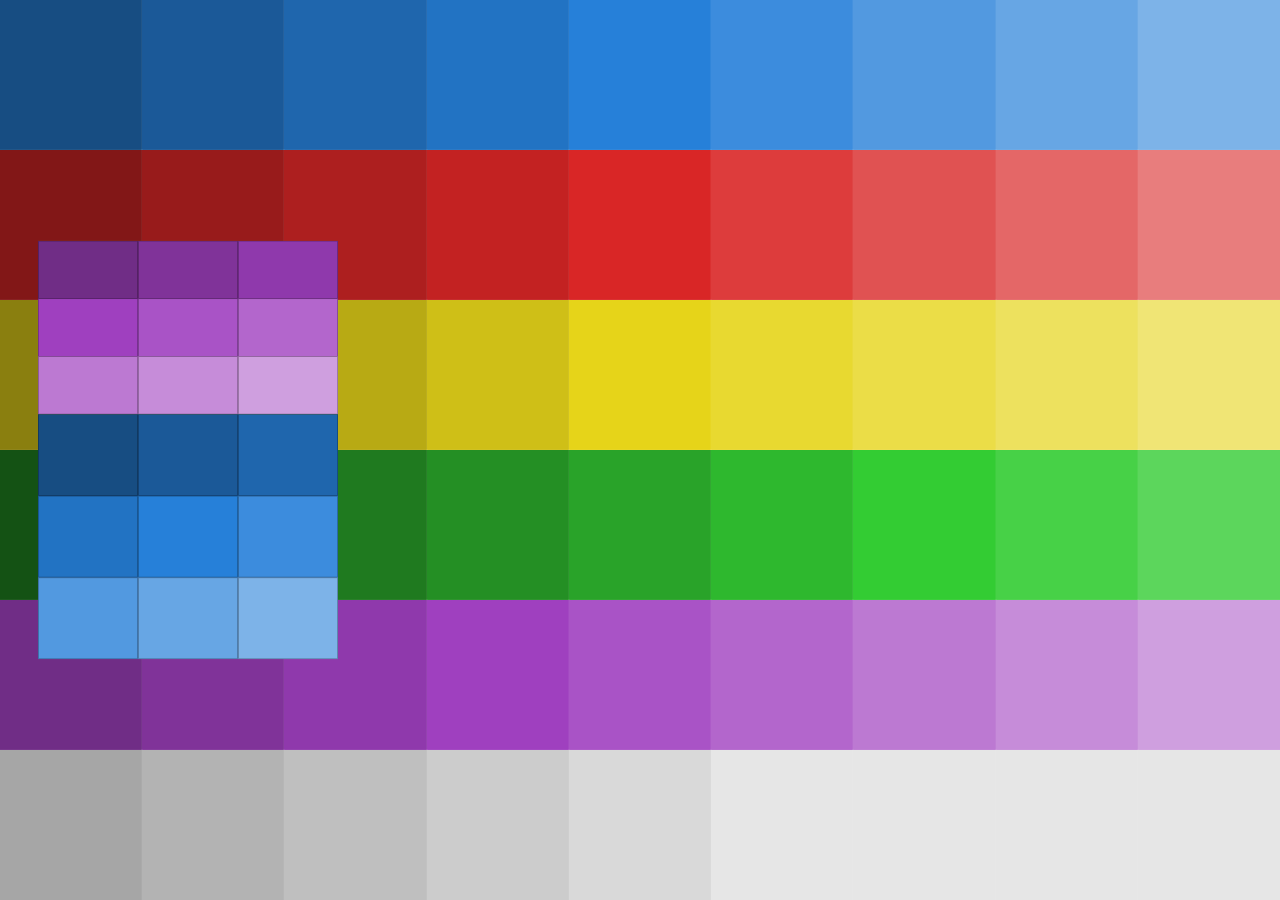
<file: Project/index.html>
<!DOCTYPE html>
<html lang="en">
<head>
  <meta charset="UTF-8">
  <meta name="viewport" content="width=device-width,initial-scale=1.0">
  <title>Interactive Archive Cube – v3</title>
  <link rel="stylesheet" href="styles.css">
</head>
<body>
  <div id="moodboard"></div>

  <div id="scene">
    <div id="cube"></div>
  </div>

  <script src="app.js"></script>
</body>
</html>
</file>
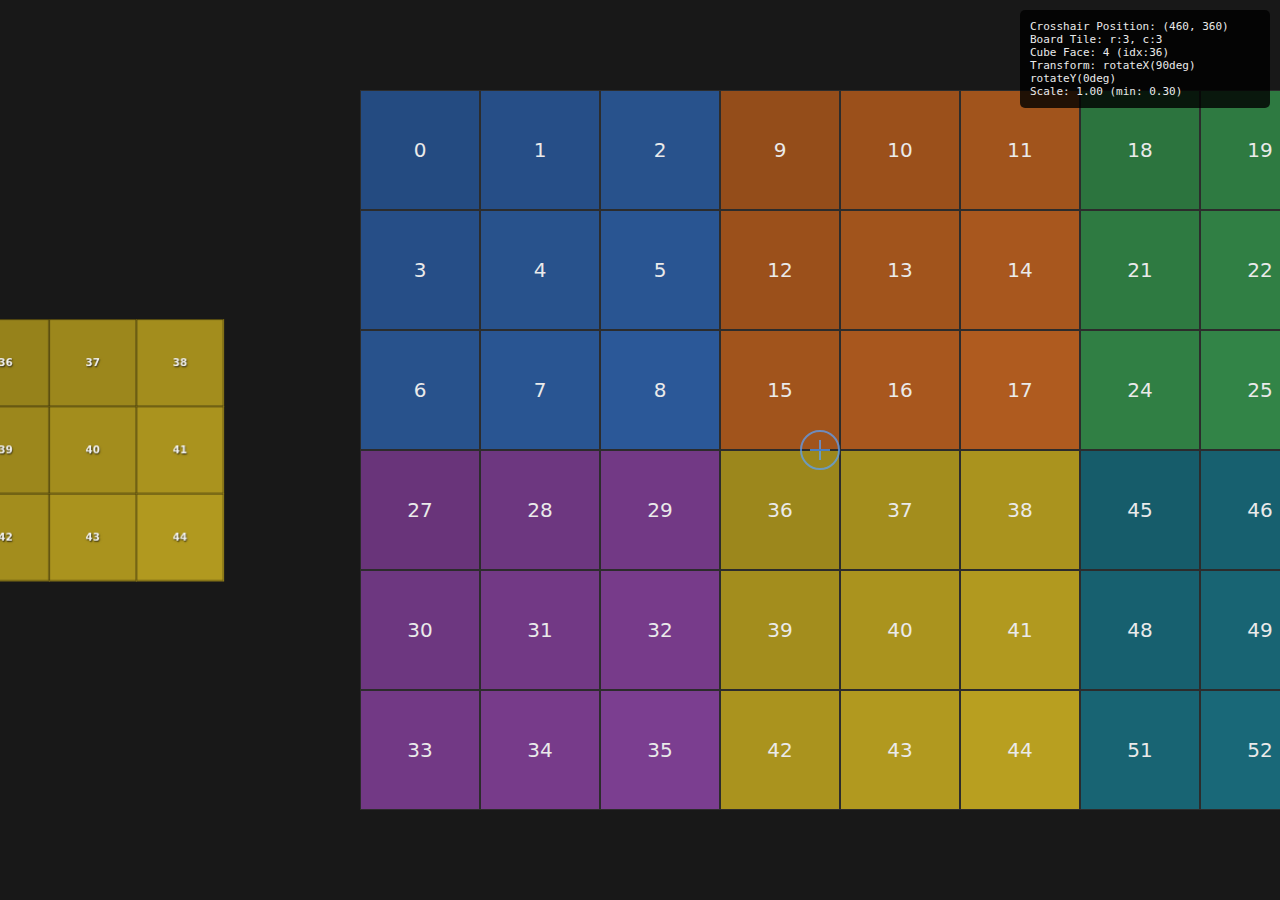
<file: Website Core/Skeleton/Website Core.html>
<!DOCTYPE html>
<html lang="en">
<head>
<meta charset="utf-8"/>
<title>Miro‑Lite · coloured board + nav‑cube</title>
<meta name="viewport" content="width=device-width,initial-scale=1"/>
<style>
/* ───────── VISUAL CONFIG ───────── */
:root{
  --tile:120px;           /* one board tile */
  --cube:360px;           /* nav‑cube = 3 × tile */
  --bg:#181818;           /* global background */
  --grid:#2c2c2c;         /* board grid lines */
  --hilite:#5aa3ff;       /* selection border */
}

*{box-sizing:border-box; margin:0; padding:0; user-select:none;}
body{background:var(--bg); color:#eaeaea; font-family:system-ui, sans-serif; overflow:hidden;}

/* ─── CUBE WRAP (responsive left panel) ─── */
#cubeWrap{
  position:absolute; 
  left:0; 
  top:0; 
  bottom:0; 
  width:min(var(--cube), 30vw, 50vh); 
  max-width:min(360px, 30vw, 50vh);
  display:flex; 
  align-items:center; 
  justify-content:center; 
  pointer-events:none; 
  z-index:10;
}

/* ─── NAV CUBE (responsive) ─── */
#scene{
  position:relative; 
  width:min(var(--cube), 30vw, 50vh); 
  height:min(var(--cube), 30vw, 50vh); 
  max-width:min(360px, 30vw, 50vh);
  max-height:min(360px, 30vw, 50vh);
  perspective:800px; 
  pointer-events:auto; 
  overflow:visible;
}
#cube{
  position:absolute; 
  inset:0; 
  transform-style:preserve-3d; 
  transition:transform .4s cubic-bezier(.25,.85,.35,1.1);
}
.cTile{
  position:absolute; 
  width:calc(min(var(--cube), 30vw, 50vh)/3); 
  height:calc(min(var(--cube), 30vw, 50vh)/3); 
  max-width:calc(min(360px, 30vw, 50vh)/3);
  max-height:calc(min(360px, 30vw, 50vh)/3);
  display:flex; 
  align-items:center; 
  justify-content:center; 
  font-size:clamp(8px,1.2vw,14px); 
  border:1px solid rgba(0,0,0,.6); 
  opacity:.96; 
  cursor:pointer; 
  backface-visibility:hidden;
}
/* show numbers on cube for debugging */
.cTile>span{display:block; color:#fff; font-weight:bold; text-shadow:1px 1px 2px rgba(0,0,0,0.8);}
.cTile[data-visible="true"]{outline:2px solid var(--hilite);} /* active tile border */

/* ─── BOARD (responsive) ─── */
#boardWrapper{
  position:absolute; 
  inset:0 0 0 min(var(--cube), 30vw, 50vh); 
  overflow:hidden; 
  cursor:grab;
  touch-action:none;
}
#board{
  position:absolute; 
  display:grid; 
  grid-template-columns:repeat(9, var(--tile)); 
  grid-template-rows:repeat(6, var(--tile));
  touch-action:none;
}
.tile{
  width:var(--tile); 
  height:var(--tile); 
  display:flex; 
  align-items:center; 
  justify-content:center; 
  font-size:clamp(12px,1.8vw,20px); 
  border:1px solid var(--grid); 
  transition:filter .2s ease;
}
.tile[data-visible="true"]{outline:2px solid var(--hilite);} /* selection */

/* ─── CROSSHAIR ─── */
#crosshair{
  position:absolute;
  left:50%;
  top:50%;
  width:40px;
  height:40px;
  margin:-20px 0 0 -20px;
  border:2px solid var(--hilite);
  border-radius:50%;
  pointer-events:none;
  z-index:20;
  opacity:0.7;
}
#crosshair::before{
  content:'';
  position:absolute;
  left:50%;
  top:50%;
  width:2px;
  height:20px;
  background:var(--hilite);
  margin:-10px 0 0 -1px;
}
#crosshair::after{
  content:'';
  position:absolute;
  left:50%;
  top:50%;
  width:20px;
  height:2px;
  background:var(--hilite);
  margin:-1px 0 0 -10px;
}

/* ─── DEBUG INFO ─── */
#debugInfo{
  position:absolute;
  top:10px;
  right:10px;
  background:rgba(0,0,0,0.8);
  padding:10px;
  border-radius:5px;
  font-family:monospace;
  font-size:11px;
  z-index:30;
  min-width:200px;
  max-width:250px;
}

/* ─── MOBILE OPTIMIZATIONS ─── */
@media (max-width: 768px) {
  #cubeWrap {
    width:min(200px, 35vw, 40vh);
    max-width:min(200px, 35vw, 40vh);
  }
  #scene {
    width:min(200px, 35vw, 40vh);
    height:min(200px, 35vw, 40vh);
    max-width:min(200px, 35vw, 40vh);
    max-height:min(200px, 35vw, 40vh);
  }
  .cTile {
    width:calc(min(200px, 35vw, 40vh)/3);
    height:calc(min(200px, 35vw, 40vh)/3);
    max-width:calc(min(200px, 35vw, 40vh)/3);
    max-height:calc(min(200px, 35vw, 40vh)/3);
    font-size:clamp(6px,1vw,10px);
  }
  #boardWrapper {
    inset:0 0 0 min(200px, 35vw, 40vh);
  }
  #debugInfo {
    font-size:10px;
    min-width:150px;
    max-width:200px;
  }
}
</style>
</head>
<body>
  <div id="cubeWrap">
    <div id="scene"><div id="cube"></div></div>
  </div>
  <div id="boardWrapper">
    <div id="board"></div>
    <div id="crosshair"></div>
  </div>
  <div id="debugInfo">
    <div>Crosshair Position: <span id="crosshairPos">-</span></div>
    <div>Board Tile: <span id="boardTile">-</span></div>
    <div>Cube Face: <span id="cubeFace">-</span></div>
    <div>Transform: <span id="transform">-</span></div>
    <div>Scale: <span id="scaleInfo">-</span></div>
  </div>
<script>
/*──────────────── COLOUR CONSTANTS ───────────────*/
const FACE_BASE=[
  {h:215, s:56, l:36}, // front - face 0
  {h: 25, s:70, l:38}, // right - face 1
  {h:135, s:45, l:35}, // back - face 2
  {h:285, s:40, l:38}, // left - face 3
  {h: 50, s:70, l:40}, // top - face 4
  {h:190, s:65, l:28}  // bottom - face 5
];

/*──────────────── GEOMETRY CONSTANTS ───────────────*/
const TILE=parseFloat(getComputedStyle(document.documentElement).getPropertyValue('--tile'));
const CUBE_BASE=parseFloat(getComputedStyle(document.documentElement).getPropertyValue('--cube'));
const BOARD_COLS=9, BOARD_ROWS=6; // overall grid
const FACE_TILES=9, FACES=6;      // cube logic

/* face layout in board grid (3×2 of faces) */
const FACE_NET=[[0,1,2],[3,4,5]];

/* helper: board row/col → idx (0‑53) */
function idxFromRC(row,col){
  const netRow=Math.floor(row/3), netCol=Math.floor(col/3);
  if(netRow>1||netCol>2) return -1;
  const face=FACE_NET[netRow][netCol];
  const rIn=row%3, cIn=col%3;
  return face*FACE_TILES + rIn*3 + cIn;
}
function faceOf(idx){return Math.floor(idx / FACE_TILES);} // 0‑5

// Get responsive cube size
function getCubeSize() {
  const isMobile = window.innerWidth <= 768;
  if (isMobile) {
    return Math.min(200, window.innerWidth * 0.35, window.innerHeight * 0.4);
  }
  return Math.min(CUBE_BASE, window.innerWidth * 0.3, window.innerHeight * 0.5);
}

/*──────────────── BUILD BOARD ───────────────*/
const board=document.getElementById('board');
for(let face=0;face<FACES;face++){
  const {nr,nc}=(()=>{for(let r=0;r<FACE_NET.length;r++){const c=FACE_NET[r].indexOf(face);if(c!==-1)return {nr:r,nc:c};}})();
  const base=FACE_BASE[face];
  for(let fr=0;fr<3;fr++){
    for(let fc=0;fc<3;fc++){
      const idx=face*FACE_TILES + fr*3 + fc;
      const row=nr*3+fr; const col=nc*3+fc;
      const tile=document.createElement('div');
      tile.className='tile'; tile.dataset.idx=idx; tile.dataset.face=face; tile.textContent=idx;
      tile.style.gridRowStart=row+1; tile.style.gridColumnStart=col+1;
      /* colour variation */
      const mult=0.9 + (fr*0.04) + (fc*0.04);
      tile.style.background=`hsl(${base.h} ${base.s}% ${base.l*mult}%)`;
      board.appendChild(tile);
    }
  }
}

/*──────────────── BUILD CUBE ───────────────*/
const cube=document.getElementById('cube');

function buildCube() {
  // Clear existing cube
  cube.innerHTML = '';
  
  const cubeSize = getCubeSize();
  const tileSize = cubeSize / 3;
  const halfCube = cubeSize / 2;
  
  // Set cube's transform-origin to its volumetric center
  cube.style.transformOrigin = '50% 50% 0px';
  
  for(let face=0;face<FACES;face++){
    const base=FACE_BASE[face];
    for(let fr=0;fr<3;fr++){
      for(let fc=0;fc<3;fc++){
        const idx=face*FACE_TILES + fr*3 + fc;
        const tile=document.createElement('div');
        tile.className='cTile'; 
        tile.dataset.idx=idx; 
        tile.dataset.face=face; 
        tile.innerHTML='<span>'+idx+'</span>';
        
        /* colour variation */
        const mult=0.9 + (fr*0.04) + (fc*0.04);
        tile.style.background=`hsl(${base.h} ${base.s}% ${base.l*mult}%)`;
        
        /* position calculation - centered around cube's volumetric center */
        const fx = fc * tileSize - halfCube + tileSize/2;
        const fy = fr * tileSize - halfCube + tileSize/2;
        
        let transform;
        switch(face) {
          case 0: // front
            transform = `translate3d(${fx}px, ${fy}px, ${halfCube}px)`;
            break;
          case 1: // right
            transform = `translate3d(${halfCube}px, ${fy}px, ${-fx}px) rotateY(90deg)`;
            break;
          case 2: // back
            transform = `translate3d(${-fx}px, ${fy}px, ${-halfCube}px) rotateY(180deg)`;
            break;
          case 3: // left
            transform = `translate3d(${-halfCube}px, ${fy}px, ${fx}px) rotateY(-90deg)`;
            break;
          case 4: // top
            transform = `translate3d(${fx}px, ${-halfCube}px, ${-fy}px) rotateX(-90deg)`;
            break;
          case 5: // bottom
            transform = `translate3d(${fx}px, ${halfCube}px, ${fy}px) rotateX(90deg)`;
            break;
        }
        
        tile.style.transform=transform;
        cube.appendChild(tile);
      }
    }
  }
}

// Initial cube build
buildCube();

/*──────────────── INTERACTION ───────────────*/
let scale=1;
function getMinScale() {
  const cubeWidth = getCubeSize();
  const availableWidth = window.innerWidth - cubeWidth;
  const availableHeight = window.innerHeight;
  const minScaleX = availableWidth / (BOARD_COLS * TILE);
  const minScaleY = availableHeight / (BOARD_ROWS * TILE);
  return Math.min(minScaleX, minScaleY, 0.3); // minimum scale of 0.3
}

let minScale = getMinScale();
let boardX = 0, boardY = 0;

function applyBoardTransform(){
  board.style.transform=`translate(${boardX}px,${boardY}px) scale(${scale})`;
  document.getElementById('scaleInfo').textContent = `${scale.toFixed(2)} (min: ${minScale.toFixed(2)})`;
}

// Initial positioning
function centerBoard() {
  const cubeWidth = getCubeSize();
  const availableWidth = window.innerWidth - cubeWidth;
  const availableHeight = window.innerHeight;
  const boardWidth = BOARD_COLS * TILE * scale;
  const boardHeight = BOARD_ROWS * TILE * scale;
  
  boardX = Math.max(0, (availableWidth - boardWidth) / 2);
  boardY = Math.max(0, (availableHeight - boardHeight) / 2);
}

centerBoard();
applyBoardTransform();

const boardWrap=document.getElementById('boardWrapper');

/*──────────────── TOUCH AND MOUSE INTERACTION ───────────────*/
let isPanning = false;
let startX = 0, startY = 0;
let startBoardX = 0, startBoardY = 0;
let lastTouchDistance = 0;
let isZooming = false;

// Unified pointer events for mouse and touch
boardWrap.addEventListener('pointerdown', handlePointerDown);
boardWrap.addEventListener('pointermove', handlePointerMove);
boardWrap.addEventListener('pointerup', handlePointerUp);
boardWrap.addEventListener('pointercancel', handlePointerUp);

// Track active pointers for multi-touch
const activePointers = new Map();

function handlePointerDown(e) {
  activePointers.set(e.pointerId, {x: e.clientX, y: e.clientY});
  
  if (activePointers.size === 1) {
    // Single pointer - start panning
    isPanning = true;
    startX = e.clientX;
    startY = e.clientY;
    startBoardX = boardX;
    startBoardY = boardY;
    boardWrap.setPointerCapture(e.pointerId);
  } else if (activePointers.size === 2) {
    // Two pointers - start zooming
    isPanning = false;
    isZooming = true;
    const pointers = Array.from(activePointers.values());
    lastTouchDistance = Math.sqrt(
      Math.pow(pointers[1].x - pointers[0].x, 2) + 
      Math.pow(pointers[1].y - pointers[0].y, 2)
    );
  }
}

function handlePointerMove(e) {
  if (!activePointers.has(e.pointerId)) return;
  
  // Update pointer position
  activePointers.set(e.pointerId, {x: e.clientX, y: e.clientY});
  
  if (isPanning && activePointers.size === 1) {
    // Single pointer panning
    boardX = startBoardX + (e.clientX - startX);
    boardY = startBoardY + (e.clientY - startY);
    applyBoardTransform();
    updateCubeFacing();
  } else if (isZooming && activePointers.size === 2) {
    // Two-finger pinch zoom
    const pointers = Array.from(activePointers.values());
    const currentDistance = Math.sqrt(
      Math.pow(pointers[1].x - pointers[0].x, 2) + 
      Math.pow(pointers[1].y - pointers[0].y, 2)
    );
    
    if (lastTouchDistance > 0) {
      const zoomFactor = currentDistance / lastTouchDistance;
      const newScale = Math.min(Math.max(scale * zoomFactor, minScale), 4);
      
      // Calculate zoom center point
      const centerX = (pointers[0].x + pointers[1].x) / 2;
      const centerY = (pointers[0].y + pointers[1].y) / 2;
      
      // Get board rect before scaling
      const boardRect = board.getBoundingClientRect();
      const boardCenterX = centerX - boardRect.left;
      const boardCenterY = centerY - boardRect.top;
      
      // Apply zoom with focal point
      const scaleDiff = newScale - scale;
      boardX -= (boardCenterX / scale) * scaleDiff;
      boardY -= (boardCenterY / scale) * scaleDiff;
      
      scale = newScale;
      applyBoardTransform();
      updateCubeFacing();
    }
    
    lastTouchDistance = currentDistance;
  }
}

function handlePointerUp(e) {
  activePointers.delete(e.pointerId);
  
  if (activePointers.size === 0) {
    isPanning = false;
    isZooming = false;
  } else if (activePointers.size === 1 && isZooming) {
    // Switch from zoom to pan
    isZooming = false;
    isPanning = true;
    const remainingPointer = activePointers.values().next().value;
    startX = remainingPointer.x;
    startY = remainingPointer.y;
    startBoardX = boardX;
    startBoardY = boardY;
  }
}

/* Mouse wheel zoom */
boardWrap.addEventListener('wheel', e => {
  e.preventDefault();
  const direction = Math.sign(e.deltaY);
  const zoomFactor = direction > 0 ? 0.9 : 1.1;
  const newScale = Math.min(Math.max(scale * zoomFactor, minScale), 4);
  
  // Get zoom center point
  const rect = boardWrap.getBoundingClientRect();
  const centerX = e.clientX - rect.left;
  const centerY = e.clientY - rect.top;
  
  // Get board position relative to zoom center
  const boardRect = board.getBoundingClientRect();
  const boardCenterX = centerX - (boardRect.left - rect.left);
  const boardCenterY = centerY - (boardRect.top - rect.top);
  
  // Apply zoom with focal point
  const scaleDiff = newScale - scale;
  boardX -= (boardCenterX / scale) * scaleDiff;
  boardY -= (boardCenterY / scale) * scaleDiff;
  
  scale = newScale;
  applyBoardTransform();
  updateCubeFacing();
});

/* Board tile selection */
board.addEventListener('click', e => {
  if (!e.target.classList.contains('tile')) return;
  
  document.querySelectorAll('[data-visible="true"]').forEach(t => t.removeAttribute('data-visible'));
  const idx = +e.target.dataset.idx;
  highlight(idx);
});

function highlight(idx) {
  document.querySelector(`.tile[data-idx='${idx}']`).dataset.visible = true;
  document.querySelector(`.cTile[data-idx='${idx}']`).dataset.visible = true;
}

/*──────────────── CUBE ORIENTATION SYNC - FIXED ───────────────*/
function updateCubeFacing() {
  // Get the center point of the board wrapper (crosshair position)
  const boardWrapRect = boardWrap.getBoundingClientRect();
  const crosshairX = boardWrapRect.width / 2;
  const crosshairY = boardWrapRect.height / 2;
  
  // DEBUG: Log current state
  console.log('--- updateCubeFacing Debug ---');
  console.log('Scale:', scale);
  console.log('Board position:', boardX, boardY);
  console.log('Crosshair position:', crosshairX, crosshairY);
  
  // Calculate board position in logical coordinates (unscaled)
  // This is the key fix - convert screen coordinates to logical board coordinates
  const logicalX = (crosshairX - boardX) / scale;
  const logicalY = (crosshairY - boardY) / scale;
  
  console.log('Logical coordinates:', logicalX, logicalY);
  
  // Calculate which tile this corresponds to
  const col = Math.floor(logicalX / TILE);
  const row = Math.floor(logicalY / TILE);
  
  console.log('Calculated tile:', row, col);
  
  // Update debug info
  document.getElementById('crosshairPos').textContent = `(${Math.round(logicalX)}, ${Math.round(logicalY)})`;
  document.getElementById('boardTile').textContent = `r:${row}, c:${col}`;
  
  // Check if we're within valid bounds
  if (col >= 0 && col < BOARD_COLS && row >= 0 && row < BOARD_ROWS) {
    const idx = idxFromRC(row, col);
    console.log('Calculated idx:', idx);
    
    if (idx >= 0 && idx < 54) {
      const face = faceOf(idx);
      console.log('Face:', face);
      
      // Cube orientation mapping - CORRECTED with proper center rotation
      const rotations = {
        0: 'rotateX(0deg) rotateY(0deg)',       // front
        1: 'rotateX(0deg) rotateY(-90deg)',     // right  
        2: 'rotateX(0deg) rotateY(180deg)',     // back
        3: 'rotateX(0deg) rotateY(90deg)',      // left
        4: 'rotateX(90deg) rotateY(0deg)',      // top
        5: 'rotateX(-90deg) rotateY(0deg)'      // bottom
      };
      
      const transformStr = rotations[face];
      cube.style.transform = transformStr;
      
      // Update debug info
      document.getElementById('cubeFace').textContent = `${face} (idx:${idx})`;
      document.getElementById('transform').textContent = transformStr;
      return;
    }
  }
  
  // If out of bounds, show debug info
  document.getElementById('cubeFace').textContent = 'out of bounds';
  document.getElementById('transform').textContent = 'none';
  console.log('Out of bounds');
}

// Initial update
updateCubeFacing();

/*──────────────── RESPONSIVE HANDLING ───────────────*/
window.addEventListener('resize', () => {
  // Recalculate dimensions
  minScale = getMinScale();
  if (scale < minScale) {
    scale = minScale;
  }
  
  // Rebuild cube with new dimensions
  buildCube();
  
  // Re-center board if needed
  centerBoard();
  applyBoardTransform();
  updateCubeFacing();
});

/* Prevent context menu */
document.addEventListener('contextmenu', e => e.preventDefault());
</script>
</body>
</html>
</file>
<file: Project/styles.css>
/* --- basics --- */
html,body{margin:0;height:100%;overflow:hidden;background:#111;}

#scene{
  position:absolute;top:0;left:0;right:0;bottom:0;
  display:flex;align-items:center;justify-content:flex-start;
  padding-left:3vw;
  /* No perspective to keep isometric (orthographic) */
  perspective:none;
  z-index:3;
}
#cube{
  width:300px;height:300px;
  transform-style:preserve-3d;
  /* classic isometric starting orientation (approx) */
  transform:rotateX(-35.264deg) rotateY(45deg);
  transition:transform .35s ease;
  cursor:grab;pointer-events:auto;
}
.face{
  position:absolute;width:300px;height:300px;
  display:grid;grid-template-columns:repeat(3,1fr);grid-template-rows:repeat(3,1fr);
}
.tile{border:1px solid rgba(0,0,0,.25);cursor:pointer;user-select:none;}
.tile.active{outline:4px solid #fff;}

.front{transform:translateZ(150px);}
.back{transform:rotateY(180deg) translateZ(150px);}
.right{transform:rotateY(-90deg) translateZ(150px);}
.left{transform:rotateY(90deg) translateZ(150px);}
.top{transform:rotateX(90deg) translateZ(150px);}
.bottom{transform:rotateX(-90deg) translateZ(150px);}

/* moodboard */
#moodboard{
  position:fixed;inset:0;
  display:grid;
  grid-template-columns:repeat(9,1fr);
  grid-template-rows:repeat(6,1fr);
  z-index:1;
  transition:transform .4s ease;
}
.board-tile{outline:1px solid rgba(255,255,255,.05);transition:opacity .25s;}
.board-tile.active{opacity:1;outline:2px solid #fff;}
#moodboard.zoomed .board-tile{opacity:.05;}
#moodboard.zoomed .board-tile.active{opacity:1;}

.grabbing{cursor:grabbing!important;}
</file>
